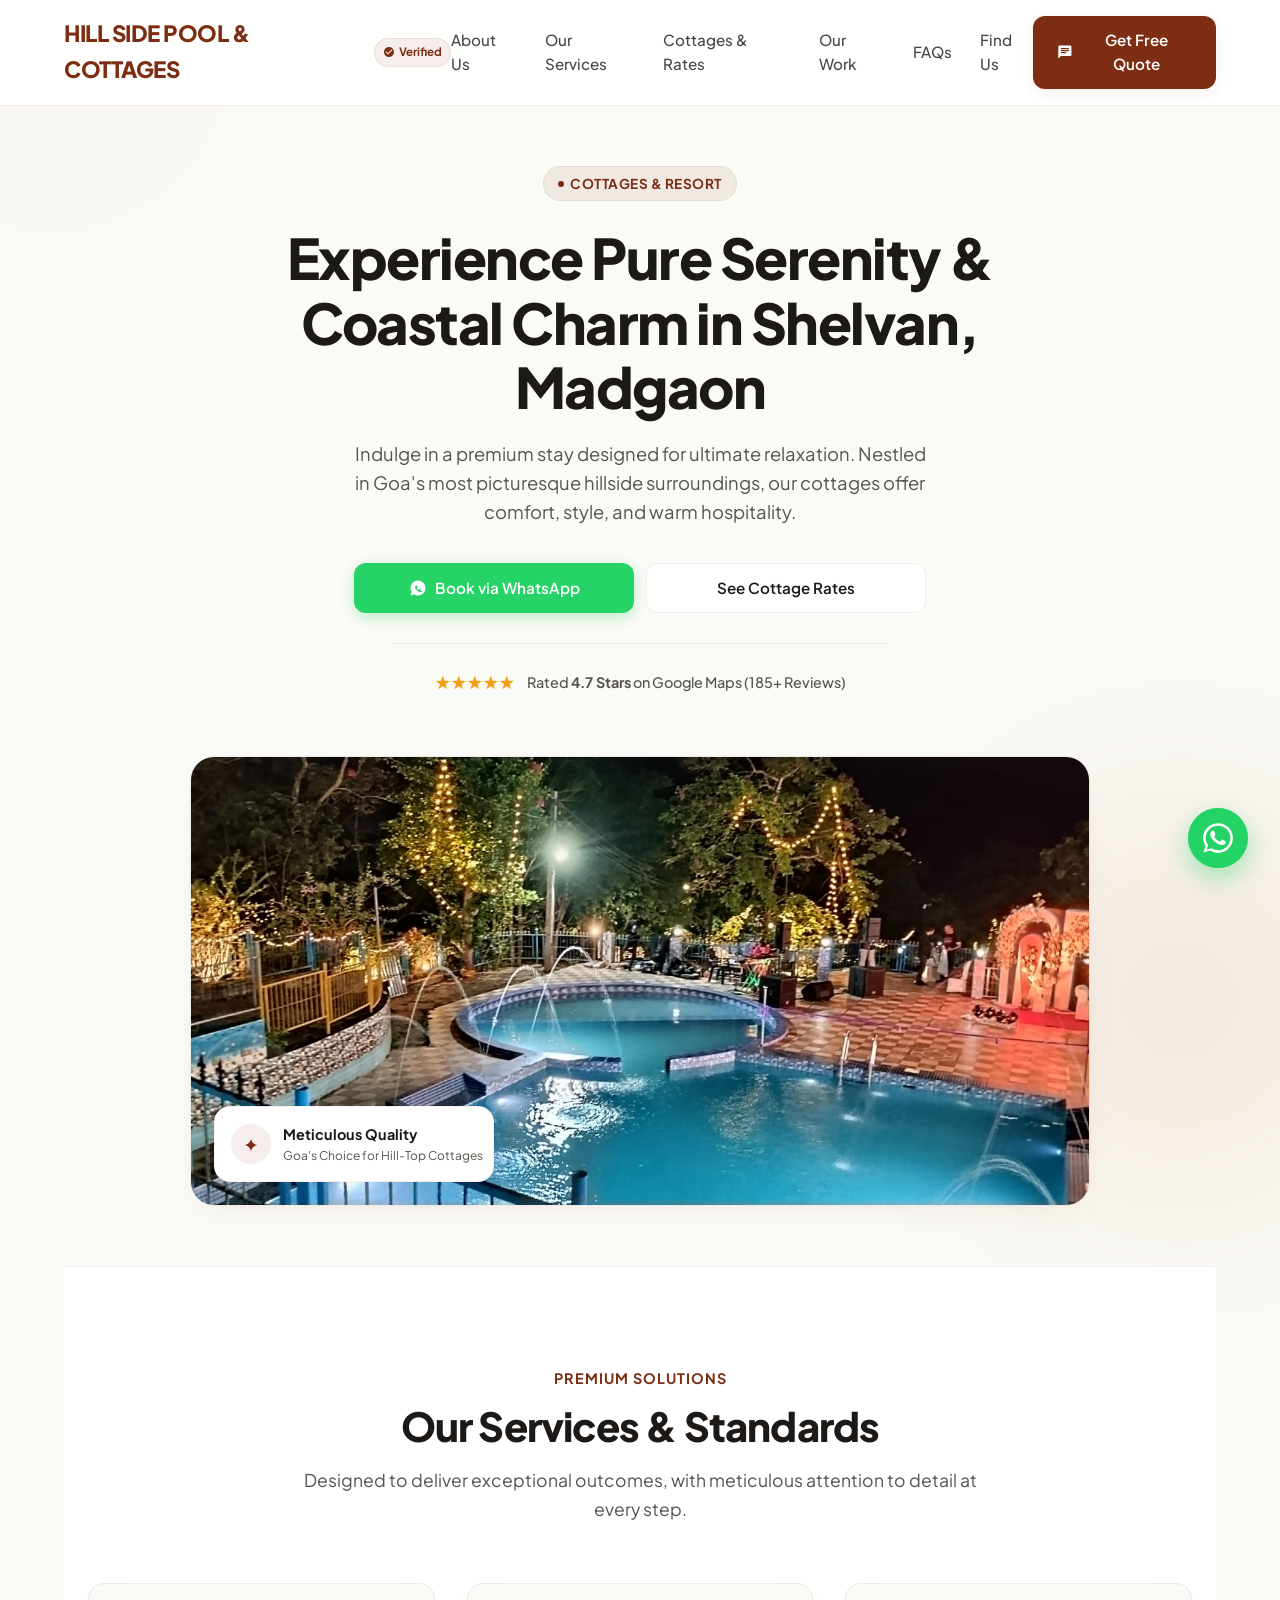
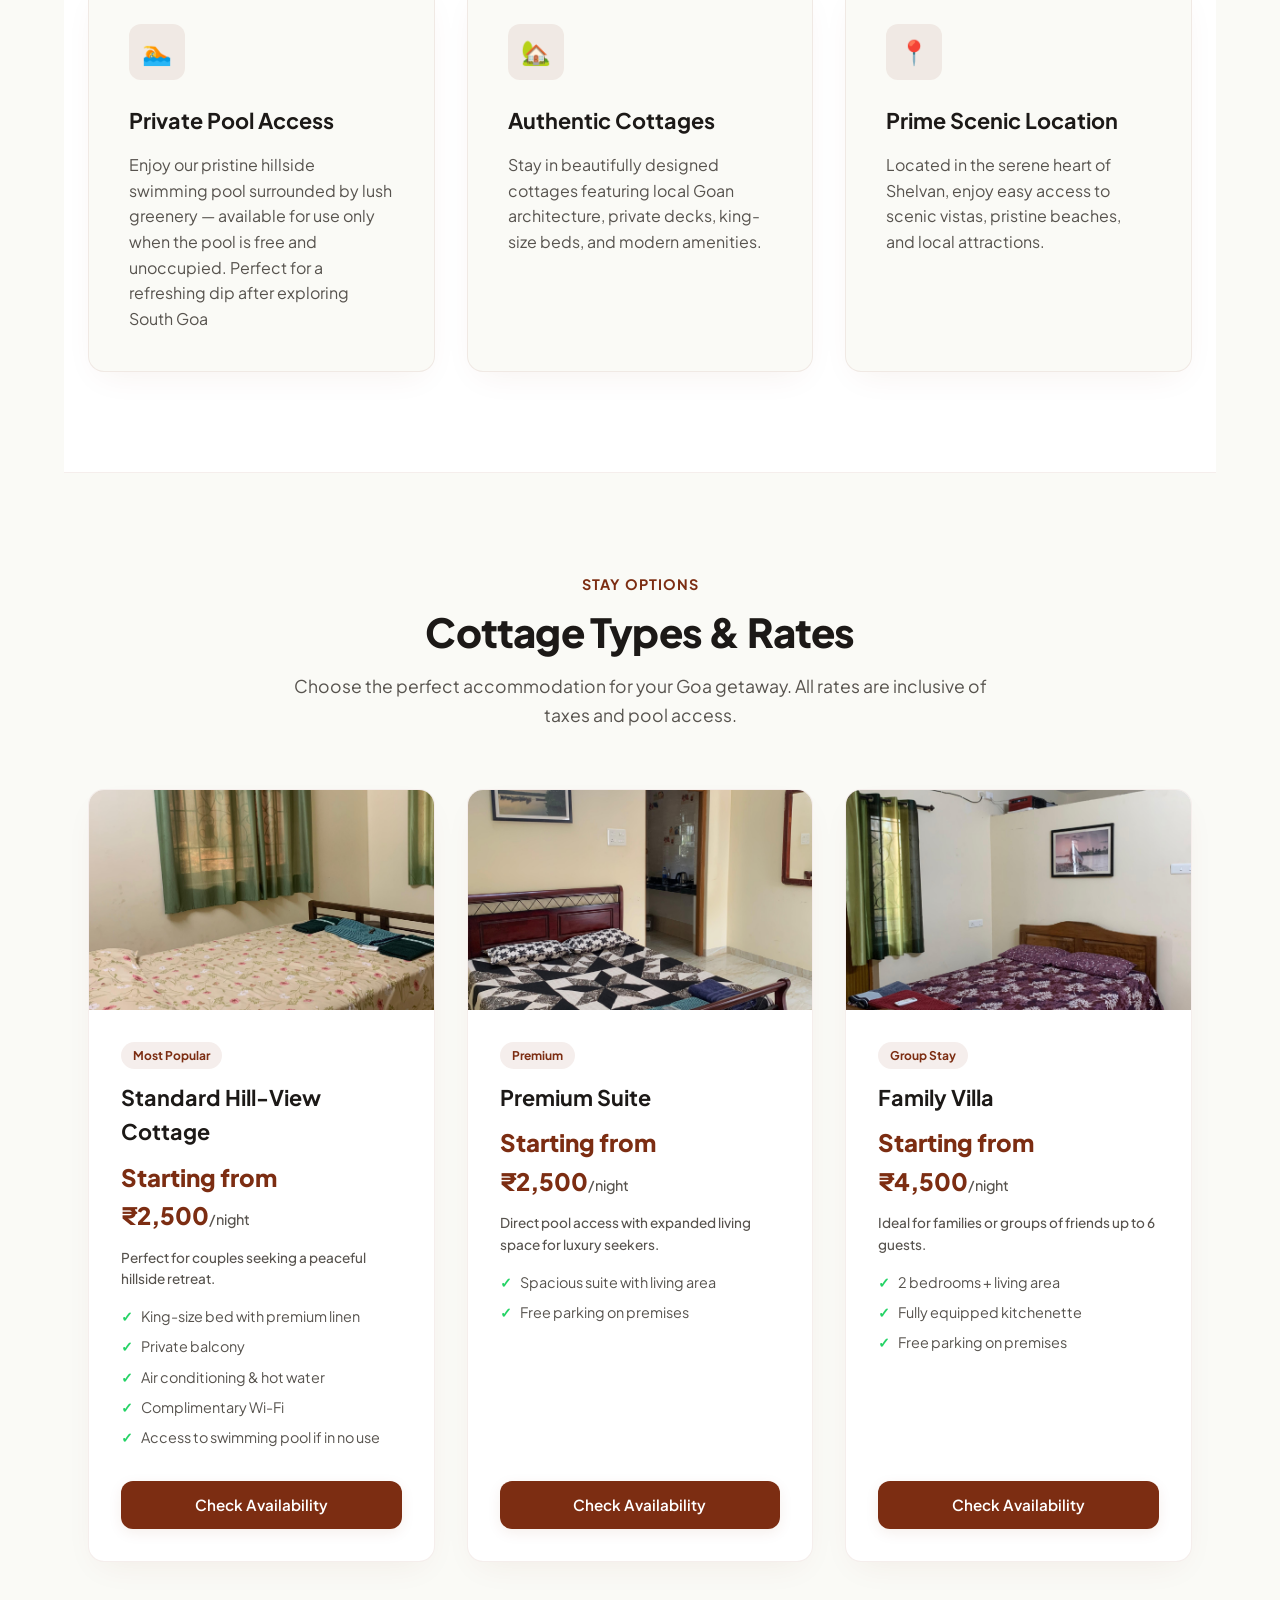
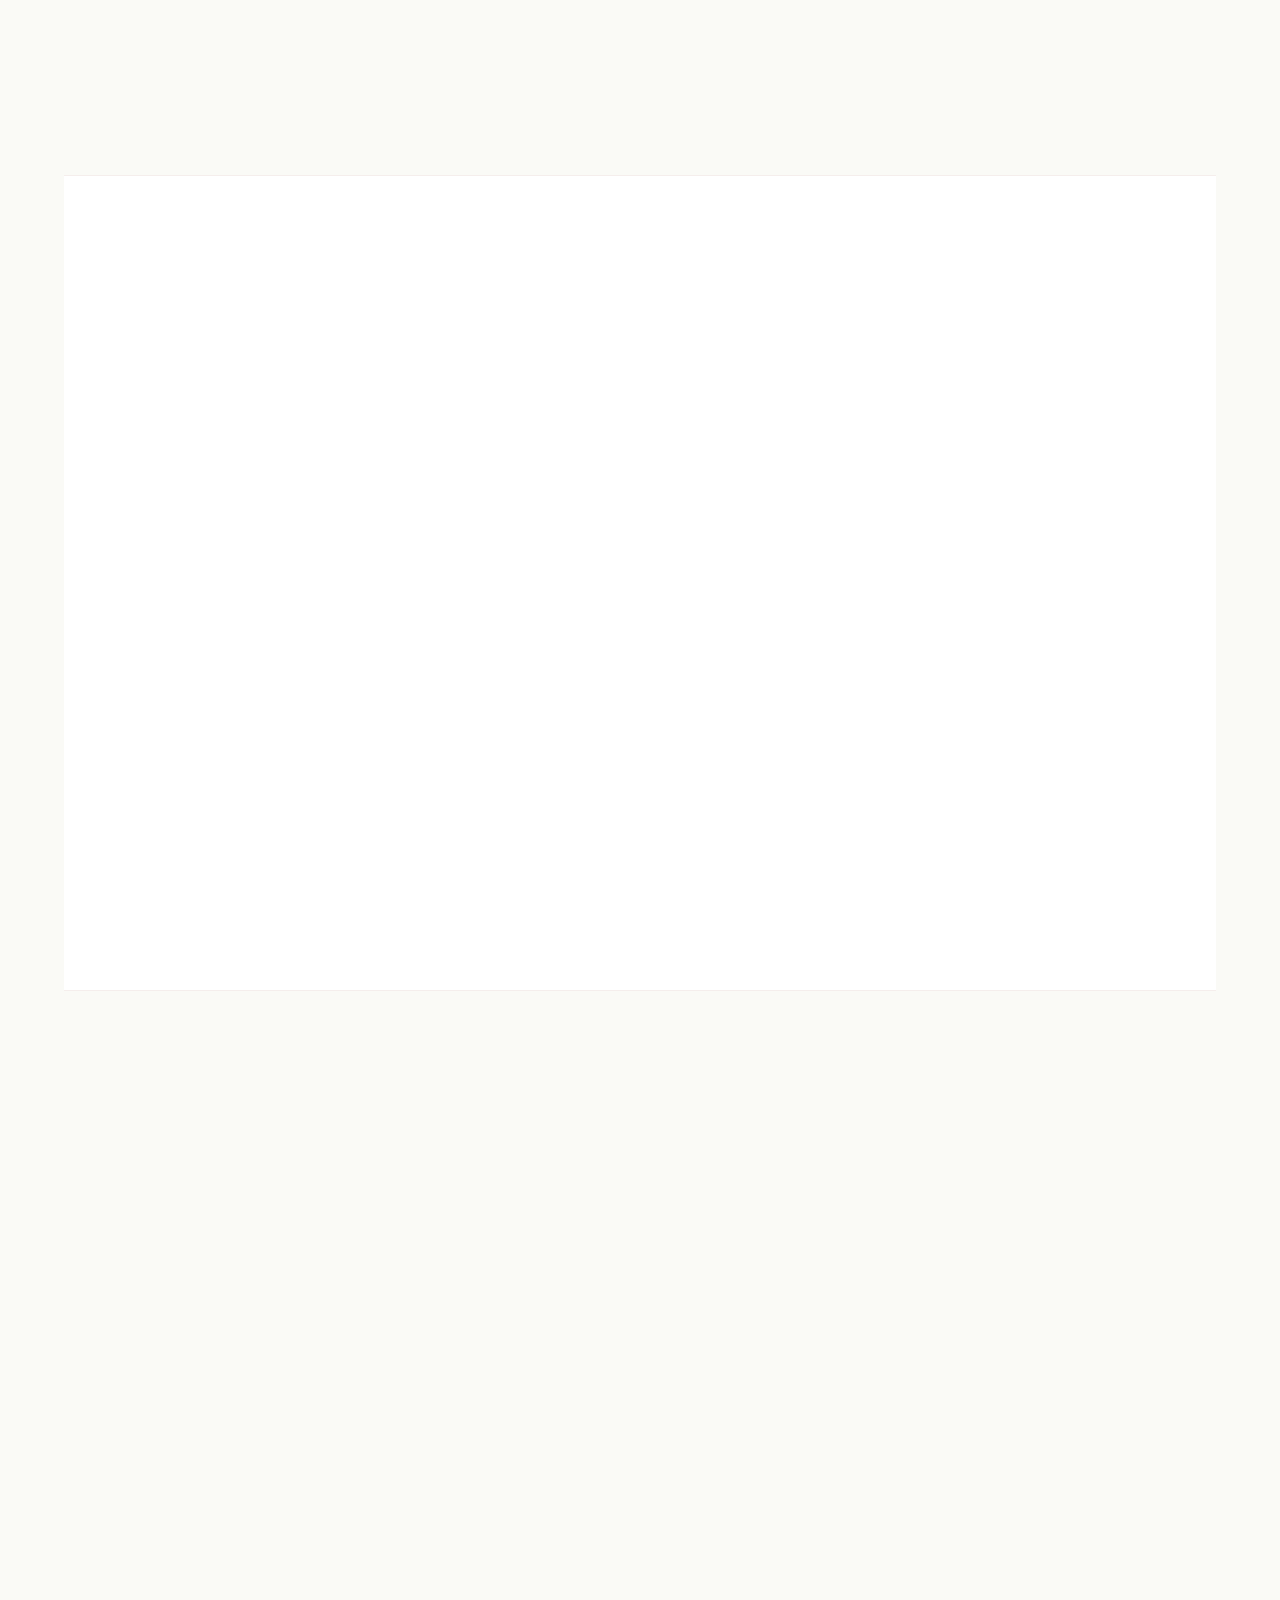
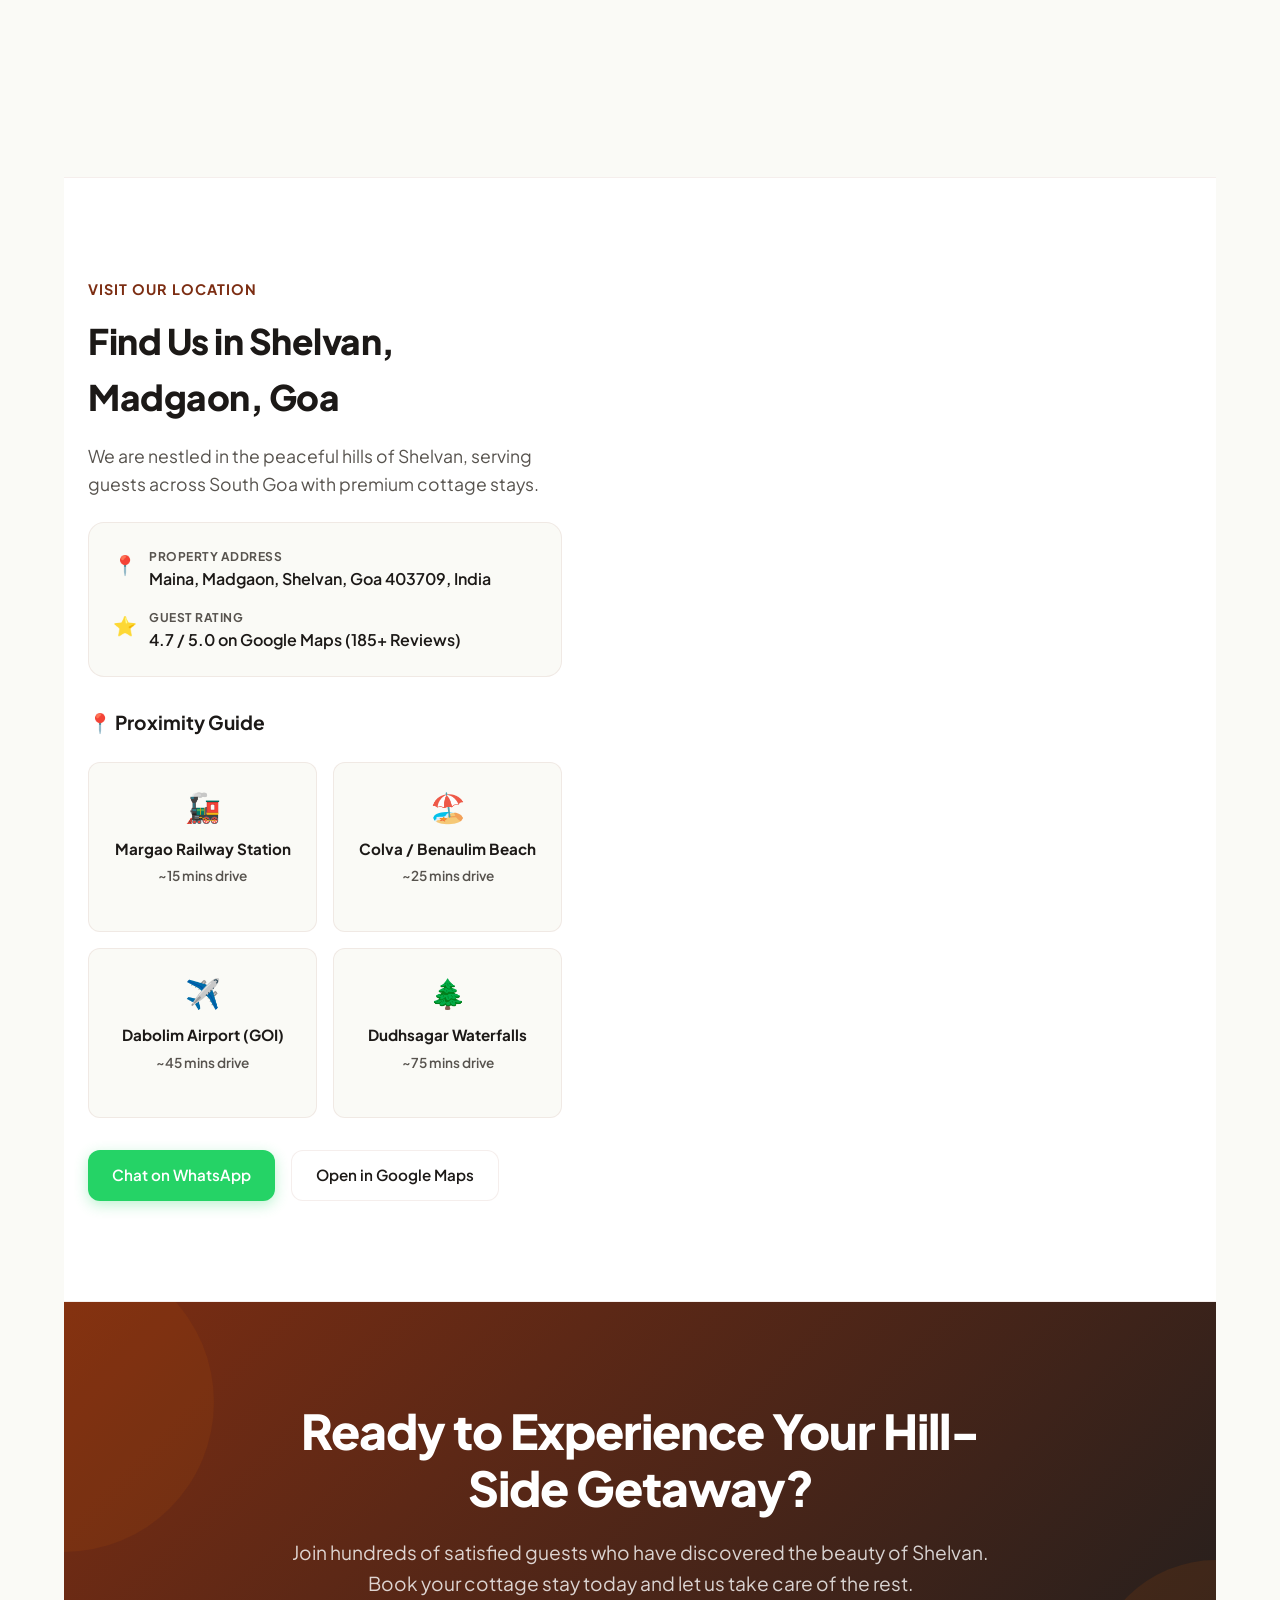
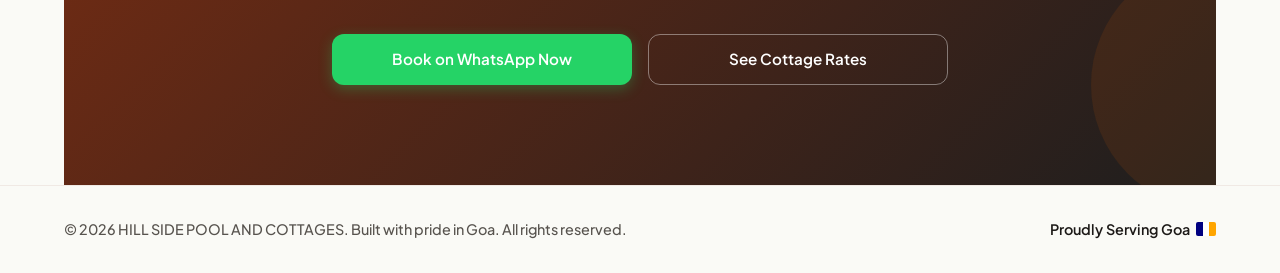
<file: index.html>
<!DOCTYPE html>
<html lang="en">
<head>
    <meta charset="UTF-8">
    <meta name="viewport" content="width=device-width, initial-scale=1.0">
    <title>HILL SIDE POOL AND COTTAGES | Premium Cottages in Shelvan, Goa</title>
    <meta name="description" content="Looking for trusted Cottages in Madgaon, Shelvan, Goa? HILL SIDE POOL AND COTTAGES is rated 4.7 stars. Premium cottages, scenic hill views, and warm hospitality. Book now!">
    <link rel="icon" href="data:image/svg+xml,<svg xmlns=%22http://www.w3.org/2000/svg%22 viewBox=%220 0 100 100%22><text y=%22.9em%22 font-size=%2290%22>🏡</text></svg>">
    <link rel="preconnect" href="https://fonts.googleapis.com">
    <link rel="preconnect" href="https://fonts.gstatic.com" crossorigin>
    <link href="https://fonts.googleapis.com/css2?family=Plus+Jakarta+Sans:wght@400;500;600;700;800&display=swap" rel="stylesheet">
    <link rel="stylesheet" href="style.css">
</head>
<body>

    <div style="width: 100%; max-width: 100vw; position: absolute; top: 0; left: 0; height: 100%; overflow: hidden; pointer-events: none; z-index: -1;">
        <div style="width: 500px; height: 500px; background: var(--accent-glow); top: -200px; left: -200px; opacity: 0.15; filter: blur(100px); position: absolute; border-radius: 50%;"></div>
        <div style="width: 400px; height: 400px; background: var(--secondary-color); top: 800px; right: -100px; opacity: 0.1; filter: blur(100px); position: absolute; border-radius: 50%;"></div>
    </div>

    <header>
        <div class="container">
            <div class="nav-container">
                <div class="logo-group">
                    <a href="#" class="logo">HILL SIDE POOL & COTTAGES</a>
                    <span class="verified-badge">
                        <svg width="12" height="12" viewBox="0 0 24 24" fill="currentColor"><path d="M12 2C6.5 2 2 6.5 2 12s4.5 10 10 10 10-4.5 10-10S17.5 2 12 2zm-2 15l-5-5 1.41-1.41L10 14.17l7.59-7.59L19 8l-9 9z"/></svg>
                        Verified
                    </span>
                </div>
                <nav class="nav-links" id="navLinks">
                    <a href="#about" class="nav-link">About Us</a>
                    <a href="#services" class="nav-link">Our Services</a>
                    <a href="#rates" class="nav-link">Cottages & Rates</a>
                    <a href="#work" class="nav-link">Our Work</a>
                    <a href="#faqs" class="nav-link">FAQs</a>
                    <a href="#location" class="nav-link">Find Us</a>
                    <a href="https://wa.me/919356153457?text=Hi%2C%20I%20found%20your%20website%20and%20would%20like%20to%20check%20availability%20for%20a%20cottage%20stay." class="btn btn-primary mobile-menu-btn" style="display: none;" target="_blank">
                        Get Free Quote
                    </a>
                </nav>
                <div class="header-actions">
                    <a href="https://wa.me/919356153457?text=Hi%2C%20I%20found%20your%20website%20and%20would%20like%20to%20check%20availability%20for%20a%20cottage%20stay." class="btn btn-primary" target="_blank">
                        <svg width="16" height="16" viewBox="0 0 24 24" fill="currentColor"><path d="M20 2H4c-1.1 0-1.99.9-1.99 2L2 22l4-4h14c1.1 0 2-.9 2-2V4c0-1.1-.9-2-2-2zM6 9h12v2H6V9zm8 5H6v-2h8v2zm4-6H6V6h12v2z"/></svg>
                        Get Free Quote
                    </a>
                    <button class="menu-toggle" id="menuToggle" aria-label="Toggle navigation Menu">
                        <span></span>
                        <span></span>
                        <span></span>
                    </button>
                </div>
            </div>
        </div>
    </header>

    <main class="container">
        <section class="hero" id="about">
            <div class="hero-content fade-in-up">
                <span class="category-badge"><span class="badge-dot"></span>Cottages & Resort</span>
                <h1>Experience Pure Serenity & Coastal Charm in Shelvan, Madgaon</h1>
                <p>Indulge in a premium stay designed for ultimate relaxation. Nestled in Goa's most picturesque hillside surroundings, our cottages offer comfort, style, and warm hospitality.</p>
                <div class="hero-action-group">
                    <a href="https://wa.me/919356153457?text=Hi%2C%20I%20found%20your%20website%20and%20would%20like%20to%20check%20availability%20for%20a%20cottage%20stay." class="btn btn-whatsapp" target="_blank">
                        <svg width="18" height="18" viewBox="0 0 24 24" fill="currentColor"><path d="M12.012 2c-5.506 0-9.989 4.478-9.99 9.984a9.96 9.96 0 001.333 4.982L2 22l5.202-1.364a9.92 9.92 0 004.81 1.248h.005c5.505 0 9.99-4.478 9.99-9.984a9.97 9.97 0 00-2.924-7.065A9.924 9.924 0 0012.012 2zm5.794 14.153c-.244.686-1.218 1.253-1.68 1.306-.461.054-.92.253-2.92-.544-2.41-.958-3.928-3.414-4.048-3.577-.12-.162-.976-1.303-.976-2.483 0-1.18.61-1.761.826-2.001.216-.24.471-.3.627-.3.157 0 .313 0 .452.007.146.007.34-.055.53.398.196.467.667 1.624.726 1.745.06.12.1.26.02.46-.08.2-.18.324-.314.474-.134.15-.282.336-.403.46-.135.138-.277.29-.12.533.157.243.696 1.15 1.493 1.86.136.121.258.125.39.043.13-.083.56-.653.71-.878.15-.225.305-.188.513-.112.208.075 1.32.624 1.547.737.227.113.378.169.434.256.056.087.056.504-.188 1.19z"/></svg>
                        Book via WhatsApp
                    </a>
                    <a href="#rates" class="btn btn-secondary">See Cottage Rates</a>
                </div>
                <div class="hero-social-proof">
                    <div class="stars">★★★★★</div>
                    <div class="social-proof-text">Rated <strong>4.7 Stars</strong> on Google Maps (185+ Reviews)</div>
                </div>
            </div>
            
            <div class="hero-image-wrapper fade-in-up">
                <div class="hero-img-card">
                    <img src="img1.jpeg" alt="Hill Side Pool and Cottages — Scenic hillside cottage exterior with pool view in Shelvan, Goa" class="hero-img">
                </div>
                <div class="hero-floating-card">
                    <div class="floating-icon">✦</div>
                    <div class="floating-text">
                        <h4>Meticulous Quality</h4>
                        <p>Goa's Choice for Hill-Top Cottages</p>
                    </div>
                </div>
            </div>
        </section>

        <section class="features-section" id="services">
            <div class="container">
                <div class="section-header fade-in-up">
                    <span>Premium Solutions</span>
                    <h2>Our Services & Standards</h2>
                    <p>Designed to deliver exceptional outcomes, with meticulous attention to detail at every step.</p>
                </div>
                <div class="features-grid">
                    <div class="feature-card fade-in-up">
                        <div class="feature-icon-box">🏊</div>
                        <h3>Private Pool Access</h3>
                        <p>Enjoy our pristine hillside swimming pool surrounded by lush greenery — available for use only when the pool is free and unoccupied. Perfect for a refreshing dip after exploring South Goa</p>
                    </div>
                    <div class="feature-card fade-in-up">
                        <div class="feature-icon-box">🏡</div>
                        <h3>Authentic Cottages</h3>
                        <p>Stay in beautifully designed cottages featuring local Goan architecture, private decks, king-size beds, and modern amenities.</p>
                    </div>
                    <div class="feature-card fade-in-up">
                        <div class="feature-icon-box">📍</div>
                        <h3>Prime Scenic Location</h3>
                        <p>Located in the serene heart of Shelvan, enjoy easy access to scenic vistas, pristine beaches, and local attractions.</p>
                    </div>
                </div>
            </div>
        </section>

        <section id="rates">
            <div class="container">
                <div class="section-header fade-in-up">
                    <span>Stay Options</span>
                    <h2>Cottage Types & Rates</h2>
                    <p>Choose the perfect accommodation for your Goa getaway. All rates are inclusive of taxes and pool access.</p>
                </div>
                <div class="rates-grid">
                    <div class="rate-card fade-in-up">
                        <img src="img2.jpeg" alt="Standard Hill-View Cottage at Hill Side Pool and Cottages" class="rate-card-img">
                        <div class="rate-card-body">
                            <span class="rate-card-tag">Most Popular</span>
                            <h3>Standard Hill-View Cottage</h3>
                            <div class="price">Starting from ₹2,500<span style="font-size:0.9rem; font-weight:500; color:var(--text-muted);">/night</span></div>
                            <p class="price-note">Perfect for couples seeking a peaceful hillside retreat.</p>
                            <ul>
                                <li>King-size bed with premium linen</li>
                                <li>Private balcony </li>
                                <li>Air conditioning & hot water</li>
                                <li>Complimentary Wi-Fi</li>
                                <li>Access to swimming pool if in no use</li>
                            </ul>
                            <a href="https://wa.me/919356153457?text=Hi%2C%20I%20found%20your%20website%20and%20would%20like%20to%20check%20availability%20for%20the%20Standard%20Hill-View%20Cottage." class="btn btn-primary" style="width:100%;" target="_blank">Check Availability</a>
                        </div>
                    </div>
                    <div class="rate-card fade-in-up">
                        <img src="img3.jpeg" alt="Premium Pool-Side Suite at Hill Side Pool and Cottages" class="rate-card-img">
                        <div class="rate-card-body">
                            <span class="rate-card-tag">Premium</span>
                            <h3>Premium Suite</h3>
                            <div class="price">Starting from ₹2,500<span style="font-size:0.9rem; font-weight:500; color:var(--text-muted);">/night</span></div>
                            <p class="price-note">Direct pool access with expanded living space for luxury seekers.</p>
                            <ul>
                              
                                <li>Spacious suite with living area</li>
                               
                                 <li>Free parking on premises</li>
                            </ul>
                            <a href="https://wa.me/919356153457?text=Hi%2C%20I%20found%20your%20website%20and%20would%20like%20to%20check%20availability%20for%20the%20Premium%20Pool-Side%20Suite." class="btn btn-primary" style="width:100%;" target="_blank">Check Availability</a>
                        </div>
                    </div>
                    <div class="rate-card fade-in-up">
                        <img src="img4.jpeg" alt="Family Villa at Hill Side Pool and Cottages" class="rate-card-img">
                        <div class="rate-card-body">
                            <span class="rate-card-tag">Group Stay</span>
                            <h3>Family Villa</h3>
                            <div class="price">Starting from ₹4,500<span style="font-size:0.9rem; font-weight:500; color:var(--text-muted);">/night</span></div>
                            <p class="price-note">Ideal for families or groups of friends up to 6 guests.</p>
                            <ul>
                                <li>2 bedrooms + living area</li>
                                
                                <li>Fully equipped kitchenette</li>
                                
                                <li>Free parking on premises</li>
                            </ul>
                            <a href="https://wa.me/919356153457?text=Hi%2C%20I%20found%20your%20website%20and%20would%20like%20to%20check%20availability%20for%20the%20Family%20Villa." class="btn btn-primary" style="width:100%;" target="_blank">Check Availability</a>
                        </div>
                    </div>
                </div>
            </div>
        </section>

        <section id="process">
            <div class="container">
                <div class="section-header fade-in-up">
                    <span>How We Work</span>
                    <h2>Our Seamless Booking Process</h2>
                    <p>We believe in transparent, reliable delivery. Here is how we ensure a premium experience for you.</p>
                </div>
                <div class="process-grid">
                    <div class="process-step fade-in-up">
                        <div class="process-num">01</div>
                        <h3>Check Availability</h3>
                        <p>Send us a message on WhatsApp with your travel dates and group size.</p>
                    </div>
                    <div class="process-step fade-in-up">
                        <div class="process-num">02</div>
                        <h3>Select Your Cottage</h3>
                        <p>Choose from our Hill-View Cottages, Pool-Side Suites, or Family Villa.</p>
                    </div>
                    <div class="process-step fade-in-up">
                        <div class="process-num">03</div>
                        <h3>Confirm & Relax</h3>
                        <p>Secure your reservation with our direct-booking benefits and prepare for an unforgettable getaway.</p>
                    </div>
                </div>
            </div>
        </section>

        <section id="work">
            <div class="container">
                <div class="section-header fade-in-up">
                    <span>Proven Experience</span>
                    <h2>Our Space & Property Gallery</h2>
                    <p>Take a look at our actual cottages, pool, and the beautiful hill-side setting around Shelvan, Goa.</p>
                </div>
                <div class="gallery-grid">
                    <div class="gallery-item-card fade-in-up">
                        <img src="img5.jpeg" alt="Hill Side cottage exterior showing the hillside setting in Shelvan, Goa">
                        <div class="gallery-overlay"><h4>Cottage Exterior</h4></div>
                    </div>
                    <div class="gallery-item-card fade-in-up">
                        <img src="img8.jpeg" alt="Swimming pool at Hill Side Pool and Cottages surrounded by greenery">
                        <div class="gallery-overlay"><h4>The Swimming Pool</h4></div>
                    </div>
                    <div class="gallery-item-card fade-in-up">
                        <img src="img6.jpeg" alt="Prepared room interior at Hill Side Pool and Cottages">
                        <div class="gallery-overlay"><h4>Premium Room Interior</h4></div>
                    </div>
                    <div class="gallery-item-card fade-in-up">
                        <img src="img7.jpeg" alt="Bathroom and amenities at Hill Side Pool and Cottages">
                        <div class="gallery-overlay"><h4>Modern Amenities</h4></div>
                    </div>
                    <div class="gallery-item-card fade-in-up">
                        <img src="img9.jpeg" alt="Private deck and scenic view from Hill Side Cottage">
                        <div class="gallery-overlay"><h4>Private Deck View</h4></div>
                    </div>
                    <div class="gallery-item-card fade-in-up">
                        <img src="img10.jpeg" alt="Lush garden and surroundings at Hill Side Pool and Cottages">
                        <div class="gallery-overlay"><h4>Lush Decorations</h4></div>
                    </div>
                    <div class="gallery-item-card fade-in-up">
                        <img src="img11.jpeg" alt="Lush garden and surroundings at Hill Side Pool and Cottages">
                        <div class="gallery-overlay"><h4>Flowers and Plants</h4></div>
                    </div>
                    <div class="gallery-item-card fade-in-up">
                        <img src="img12.jpeg" alt="Lush garden and surroundings at Hill Side Pool and Cottages">
                        <div class="gallery-overlay"><h4>Birthday Parties</h4></div>
                    </div>
                </div>
            </div>
        </section>

        <section class="testimonials-section">
            <div class="container">
                <div class="section-header fade-in-up">
                    <span>Guest Love</span>
                    <h2>What Our Guests Say</h2>
                    <p>Hear from travelers who have experienced the warmth and beauty of our hillside cottages.</p>
                </div>
                <div class="testimonials-grid">
                    <div class="testimonial-card fade-in-up">
                        <p class="testimonial-text">⭐⭐⭐⭐⭐ Absolutely Perfect!<br>
This farm is a beautiful, peaceful slice of paradise. The pool is pristine and refreshing, but the real highlight is the owner—truly the best, most welcoming person you could ever meet. They went above and beyond to make our visit unforgettable.
10/10, we will definitely be back!</p>
                        <div class="testimonial-author">
                            <div class="author-avatar">SN</div>
                            <div class="author-details"><h4>Shub Naik</h4></div>
                        </div>
                    </div>
                    <div class="testimonial-card fade-in-up">
                        <p class="testimonial-text">I had a wonderful time at the hill side pool and cottage ! The atmosphere was incredibly peaceful, surrounded by beautiful nature. The owner was so kind and welcoming, and the whole experience was just refreshing. Highly recommend it if you’re looking for a serene escape ☺️</p>
                        <div class="testimonial-author">
                            <div class="author-avatar">LK</div>
                            <div class="author-details"><h4>Lee Kakodker</h4></div>
                        </div>
                    </div>
                    <div class="testimonial-card fade-in-up">
                        <p class="testimonial-text">Great night out spot with a clean, vibrant vibe that kept the good times rolling. However, some staff seemed a bit annoying, which dampened the mood slightly. Overall, solid for a casual hangout if you time it right. And the owner is very friendly and welcoming. Despite sound restriction he allowed us a little extra.</p>
                        <div class="testimonial-author">
                            <div class="author-avatar">SL</div>
                            <div class="author-details"><h4>Seby Lima Fernandez</h4></div>
                        </div>
                    </div>
                </div>
            </div>
        </section>  

        <section id="faqs">
            <div class="container">
                <div class="section-header fade-in-up">
                    <span>Common Queries</span>
                    <h2>Frequently Asked Questions</h2>
                    <p>Have questions? We have answers. Find everything you need to know about your stay here.</p>
                </div>
                <div class="faq-grid fade-in-up">
                    <div class="faq-item">
                        <div class="faq-question"><h3>What are the check-in and check-out timings?</h3><span class="faq-icon">＋</span></div>
                        <div class="faq-answer"><p>Standard check-in is at 12:00 PM and check-out is at 12:00 AM. Early check-in can be requested based on availability.</p></div>
                    </div>
                    <div class="faq-item">
                        <div class="faq-question"><h3>Do you offer airport or railway station transfers?</h3><span class="faq-icon">＋</span></div>
                        <div class="faq-answer"><p>Yes, On request we can adjust a transport/ Pickup charges may be extra </p></div>
                    </div>
                    <div class="faq-item">
                        <div class="faq-question"><h3>Is breakfast included in the stay?</h3><span class="faq-icon">＋</span></div>
                        <div class="faq-answer"><p> No, We donot have any food services.</p></div>
                    </div>
                    <div class="faq-item">
                        <div class="faq-question"><h3>How far is the property from the beach?</h3><span class="faq-icon">＋</span></div>
                        <div class="faq-answer"><p>Colva and Benaulim beaches are approximately 25 minutes by car. We are nestled in the scenic hills of Shelvan, offering a peaceful retreat away from the crowds.</p></div>
                    </div>
                </div>
            </div>
        </section>

        <section id="location" style="background-color: var(--card-bg-color); border-top: 1px solid var(--border-color); border-bottom: 1px solid var(--border-color);">
            <div class="container">
                <div class="location-grid">
                    <div class="location-info fade-in-up">
                        <span>Visit Our Location</span>
                        <h2>Find Us in Shelvan, Madgaon, Goa</h2>
                        <p>We are nestled in the peaceful hills of Shelvan, serving guests across South Goa with premium cottage stays.</p>

                        <div class="contact-details-box">
                            <div class="contact-row">
                                <div class="contact-row-icon">📍</div>
                                <div class="contact-row-text">
                                    <h5>Property Address</h5>
                                    <p>Maina, Madgaon, Shelvan, Goa 403709, India</p>
                                </div>
                            </div>
                            <div class="contact-row">
                                <div class="contact-row-icon">⭐</div>
                                <div class="contact-row-text">
                                    <h5>Guest Rating</h5>
                                    <p>4.7 / 5.0 on Google Maps (185+ Reviews)</p>
                                </div>
                            </div>
                        </div>

                        <h3 style="font-size:1.2rem; font-weight:700; margin-bottom:16px;">📍 Proximity Guide</h3>
                        <div class="proximity-grid">
                            <div class="proximity-card">
                                <div class="proximity-icon">🚂</div>
                                <h4>Margao Railway Station</h4>
                                <p>~15 mins drive</p>
                            </div>
                            <div class="proximity-card">
                                <div class="proximity-icon">🏖️</div>
                                <h4>Colva / Benaulim Beach</h4>
                                <p>~25 mins drive</p>
                            </div>
                            <div class="proximity-card">
                                <div class="proximity-icon">✈️</div>
                                <h4>Dabolim Airport (GOI)</h4>
                                <p>~45 mins drive</p>
                            </div>
                            <div class="proximity-card">
                                <div class="proximity-icon">🌲</div>
                                <h4>Dudhsagar Waterfalls</h4>
                                <p>~75 mins drive</p>
                            </div>
                        </div>

                        <div style="display: flex; gap: 16px; flex-wrap: wrap; margin-top: 32px;">
                            <a href="https://wa.me/919356153457?text=Hi%2C%20I%20found%20your%20website%20and%20would%20like%20to%20check%20availability%20for%20a%20cottage%20stay." class="btn btn-whatsapp" target="_blank">Chat on WhatsApp</a>
                            <a href="https://maps.google.com/?q=HILL+SIDE+POOL+AND+COTTAGES+Shelvan+Madgaon+Goa" class="btn btn-secondary" target="_blank">Open in Google Maps</a>
                        </div>
                    </div>

                    <div class="map-container fade-in-up">
                        <iframe 
                            src="https://maps.google.com/maps?q=HILL%20SIDE%20POOL%20AND%20COTTAGES%2C%20Shelvan%2C%20Madgaon%2C%20Goa&t=&z=14&ie=UTF8&iwloc=&output=embed" 
                            width="100%" height="100%" style="border:0;" allowfullscreen="" loading="lazy" referrerpolicy="no-referrer-when-downgrade">
                        </iframe>
                    </div>
                </div>
            </div>
        </section>

        <section class="bottom-cta-section">
            <div class="container" style="position: relative;">
                <div style="width: 300px; height: 300px; background: var(--secondary-color); position: absolute; top: -150px; left: -150px; border-radius: 50%; opacity: 0.15; pointer-events: none;"></div>
                <div style="width: 250px; height: 250px; background: var(--secondary-color); position: absolute; bottom: -125px; right: -125px; border-radius: 50%; opacity: 0.15; pointer-events: none;"></div>
                <div class="bottom-cta-content fade-in-up">
                    <h2>Ready to Experience Your Hill-Side Getaway?</h2>
                    <p>Join hundreds of satisfied guests who have discovered the beauty of Shelvan. Book your cottage stay today and let us take care of the rest.</p>
                    <div class="bottom-cta-buttons">
                        <a href="https://wa.me/919356153457?text=Hi%2C%20I%20found%20your%20website%20and%20would%20like%20to%20check%20availability%20for%20a%20cottage%20stay." class="btn btn-whatsapp" target="_blank">Book on WhatsApp Now</a>
                        <a href="#rates" class="btn btn-secondary" style="background-color: transparent; border-color: rgba(255,255,255,0.4); color: white;">See Cottage Rates</a>
                    </div>
                </div>
            </div>
        </section>
    </main>

    <footer>
        <div class="container">
            <div class="footer-content">
                <div class="footer-text">
                    <p>© 2026 HILL SIDE POOL AND COTTAGES. Built with pride in Goa. All rights reserved.</p>
                </div>
                <div class="footer-credit">
                    <span>Proudly Serving Goa</span>
                    <span class="goan-flag"></span>
                </div>
            </div>
        </div>
    </footer>

    <a href="https://wa.me/919356153457?text=Hi%2C%20I%20found%20your%20website%20and%20would%20like%20to%20check%20availability%20for%20a%20cottage%20stay." class="floating-whatsapp" target="_blank" aria-label="Book on WhatsApp">
        <div class="floating-whatsapp-pulse"></div>
        <svg viewBox="0 0 32 32" width="34" height="34" fill="currentColor" xmlns="http://www.w3.org/2000/svg">
            <path d="M16 2a14 14 0 0 0-11.75 21.6l-2.03 6.06 6.27-1.95A13.94 13.94 0 0 0 16 30a14 14 0 0 0 0-28zm0 25.61a11.58 11.58 0 0 1-5.91-1.62l-.42-.25-4.39 1.36 1.4-4.22-.28-.44A11.56 11.56 0 0 1 16 4.39a11.61 11.61 0 0 1 0 23.22zm6.46-8.83c-.35-.18-2.11-1.04-2.43-1.16-.33-.12-.57-.18-.8.18-.24.35-.92 1.16-1.13 1.4-.2.24-.41.26-.76.09-.36-.18-1.5-.56-2.86-1.78-1.06-.95-1.78-2.12-1.99-2.47-.2-.36-.02-.55.15-.73.16-.16.36-.42.54-.62.18-.21.24-.36.36-.6.12-.24.06-.45-.03-.63-.09-.18-.8-1.94-1.1-2.65-.28-.7-.57-.61-.8-.62h-.68c-.24 0-.62.09-.94.45-.33.35-1.25 1.22-1.25 2.98 0 1.76 1.28 3.46 1.46 3.7.18.24 2.52 3.86 6.12 5.41.86.37 1.53.59 2.05.76.86.27 1.64.23 2.26.14.69-.1 2.11-.86 2.4-1.7.3-.83.3-1.55.21-1.7-.1-.14-.33-.23-.68-.41z"/>
        </svg>
    </a>

    <script src="main.js"></script>
</body>
</html>
</file>
<file: style.css>
:root {
    --primary-color: #7c2d12;
    --secondary-color: #b45309;
    --bg-color: #fafaf6;
    --card-bg-color: #ffffff;
    --text-color: #1c1917;
    --text-muted: #57534e;
    --border-color: rgba(124, 45, 18, 0.08);
    --accent-glow: rgba(124, 45, 18, 0.08);
    --card-shadow: 0 12px 35px -12px rgba(124, 45, 18, 0.08);
    --font-family: 'Plus Jakarta Sans', sans-serif;
    --whatsapp-color: #25D366;
    --header-bg: rgba(255, 255, 255, 0.9);
    --radius-lg: 16px;
    --radius-md: 12px;
    --radius-xl: 24px;
}

* { margin: 0; padding: 0; box-sizing: border-box; font-family: var(--font-family); scroll-behavior: smooth; }

/* Prevent horizontal overflow globally across all viewports */
html, body { overflow-x: hidden; width: 100%; position: relative; }
body { background-color: var(--bg-color); color: var(--text-color); line-height: 1.6; font-size: 16px; }

.container { max-width: 1200px; margin: 0 auto; padding: 0 24px; width: 100%; }

header {
    background-color: var(--header-bg);
    backdrop-filter: blur(12px);
    -webkit-backdrop-filter: blur(12px);
    border-bottom: 1px solid var(--border-color);
    position: sticky;
    top: 0;
    z-index: 1000;
    transition: all 0.3s ease;
}

header .nav-container {
    display: flex;
    justify-content: space-between;
    align-items: center;
    padding: 16px 0;
    position: relative;
}

.logo-group { display: flex; align-items: center; gap: 10px; z-index: 1001; }
.logo { font-size: 1.2rem; font-weight: 800; color: var(--primary-color); letter-spacing: -0.5px; text-decoration: none; }

@media (min-width: 480px) {
    .logo { font-size: 1.4rem; }
}

.verified-badge {
    display: inline-flex; align-items: center; gap: 4px;
    padding: 4px 8px; background-color: var(--accent-glow);
    color: var(--primary-color); border-radius: 20px;
    font-size: 0.72rem; font-weight: 700; border: 1px solid var(--border-color);
    white-space: nowrap;
}

/* Mobile Menu Button */
.menu-toggle {
    display: none;
    flex-direction: column;
    gap: 6px;
    background: none;
    border: none;
    cursor: pointer;
    padding: 4px;
    z-index: 1001;
}
.menu-toggle span {
    display: block;
    width: 26px;
    height: 2.5px;
    background-color: var(--primary-color);
    border-radius: 2px;
    transition: transform 0.3s ease, opacity 0.3s ease;
}

.nav-links { display: flex; align-items: center; gap: 28px; }
.nav-link {
    color: var(--text-color); text-decoration: none; font-weight: 500;
    font-size: 0.95rem; opacity: 0.8; transition: all 0.2s ease; position: relative;
}
.nav-link:hover { opacity: 1; color: var(--primary-color); }
.nav-link::after {
    content: ''; position: absolute; bottom: -6px; left: 0;
    width: 0; height: 2px; background-color: var(--primary-color); transition: width 0.25s ease;
}
.nav-link:hover::after { width: 100%; }

.header-actions { display: flex; align-items: center; gap: 16px; }

.btn {
    display: inline-flex; align-items: center; justify-content: center; gap: 8px;
    padding: 12px 24px; font-weight: 600; font-size: 0.95rem;
    text-decoration: none; border-radius: var(--radius-md);
    transition: all 0.25s cubic-bezier(0.16, 1, 0.3, 1); cursor: pointer; border: none;
    text-align: center;
}
.btn-primary { background-color: var(--primary-color); color: #ffffff; box-shadow: 0 4px 14px var(--accent-glow); }
.btn-primary:hover { transform: translateY(-2px); opacity: 0.95; box-shadow: 0 6px 20px var(--accent-glow); }
.btn-secondary { background-color: var(--card-bg-color); color: var(--text-color); border: 1px solid var(--border-color); }
.btn-secondary:hover { transform: translateY(-2px); background-color: var(--bg-color); }
.btn-whatsapp { background-color: var(--whatsapp-color); color: #ffffff; box-shadow: 0 4px 14px rgba(37, 211, 102, 0.3); }
.btn-whatsapp:hover { transform: translateY(-2px); box-shadow: 0 6px 20px rgba(37, 211, 102, 0.5); }

.hero {
    padding: 60px 0; display: flex; align-items: center; gap: 40px;
    min-height: calc(100vh - 80px); flex-direction: column;
    text-align: center; justify-content: center;
}
.hero-content { align-items: center; max-width: 800px; display: flex; flex-direction: column; }
.category-badge {
    display: inline-flex; align-items: center; gap: 6px;
    padding: 6px 14px; background-color: var(--accent-glow);
    color: var(--primary-color); border: 1px solid var(--border-color);
    border-radius: 30px; font-size: 0.85rem; font-weight: 700;
    text-transform: uppercase; letter-spacing: 0.5px; margin-bottom: 24px;
}
.badge-dot { width: 6px; height: 6px; background-color: var(--primary-color); border-radius: 50%; animation: pulse 1.5s infinite; }
@keyframes pulse { 0% { transform: scale(0.9); opacity: 0.6; } 50% { transform: scale(1.2); opacity: 1; } 100% { transform: scale(0.9); opacity: 0.6; } }

.hero h1 { font-size: clamp(2rem, 5vw, 3.5rem); font-weight: 800; line-height: 1.15; margin-bottom: 20px; letter-spacing: -1.5px; color: var(--text-color); }
.hero p { font-size: clamp(1rem, 2vw, 1.15rem); color: var(--text-muted); margin-bottom: 36px; max-width: 580px; line-height: 1.6; }

.hero-action-group { display: flex; gap: 12px; flex-wrap: wrap; margin-bottom: 30px; justify-content: center; width: 100%; }
.hero-action-group .btn { width: 100%; max-width: 280px; }

.hero-social-proof { display: flex; flex-direction: column; align-items: center; gap: 8px; border-top: 1px solid var(--border-color); padding-top: 24px; width: 100%; justify-content: center; max-width: 500px; margin: 0 auto; }
@media (min-width: 480px) {
    .hero-social-proof { flex-direction: row; gap: 12px; }
}
.stars { display: flex; color: #f59e0b; font-size: 1.1rem; }
.social-proof-text { font-size: 0.9rem; color: var(--text-muted); font-weight: 500; text-align: center; }

.hero-image-wrapper { width: 100%; max-width: 900px; height: clamp(250px, 50vh, 450px); margin-top: 20px; position: relative; }
.hero-img-card { width: 100%; height: 100%; border-radius: var(--radius-xl); overflow: hidden; box-shadow: var(--card-shadow); border: 1px solid var(--border-color); position: relative; }
.hero-img { width: 100%; height: 100%; object-fit: cover; transition: transform 0.8s ease; }
.hero-img-card:hover .hero-img { transform: scale(1.05); }

.hero-floating-card {
    position: absolute; bottom: 16px; left: 16px; right: 16px;
    background-color: var(--card-bg-color); border: 1px solid var(--border-color);
    border-radius: var(--radius-lg); padding: 12px;
    display: flex; align-items: center; gap: 12px;
    box-shadow: var(--card-shadow); animation: float-slow 4s ease-in-out infinite alternate; z-index: 10;
    max-width: 280px; margin: 0 auto;
}
@media (min-width: 576px) {
    .hero-floating-card { bottom: 24px; left: 24px; right: auto; margin: 0; padding: 16px; }
}
@keyframes float-slow { 0% { transform: translateY(0); } 100% { transform: translateY(-10px); } }
.floating-icon { width: 40px; height: 40px; background-color: var(--accent-glow); color: var(--primary-color); border-radius: 50%; display: flex; align-items: center; justify-content: center; font-size: 1.2rem; flex-shrink: 0; }
.floating-text { text-align: left; }
.floating-text h4 { font-size: 0.9rem; font-weight: 700; }
.floating-text p { font-size: 0.75rem; color: var(--text-muted); margin: 0; white-space: nowrap; }

section { padding: clamp(50px, 8vw, 100px) 0; }
.section-header { text-align: center; max-width: 700px; margin: 0 auto 40px auto; }
@media (min-width: 768px) { .section-header { margin-bottom: 60px; } }
.section-header span { color: var(--primary-color); font-weight: 700; font-size: 0.9rem; text-transform: uppercase; letter-spacing: 1px; display: block; margin-bottom: 12px; }
.section-header h2 { font-size: clamp(1.8rem, 4vw, 2.5rem); font-weight: 800; letter-spacing: -0.8px; margin-bottom: 16px; line-height: 1.2; }
.section-header p { color: var(--text-muted); font-size: clamp(0.95rem, 2vw, 1.1rem); }

.features-section { background-color: var(--card-bg-color); border-top: 1px solid var(--border-color); border-bottom: 1px solid var(--border-color); }
.features-grid { display: grid; grid-template-columns: repeat(auto-fit, minmax(280px, 1fr)); gap: 24px; }
@media (min-width: 768px) { .features-grid { gap: 32px; } }
.feature-card {
    background-color: var(--bg-color); border: 1px solid var(--border-color);
    border-radius: var(--radius-lg); padding: 30px 24px; box-shadow: var(--card-shadow);
    transition: all 0.3s cubic-bezier(0.16, 1, 0.3, 1); position: relative; overflow: hidden;
}
@media (min-width: 576px) { .feature-card { padding: 40px; } }
.feature-card::before {
    content: ''; position: absolute; top: 0; left: 0; width: 4px; height: 100%;
    background-color: var(--primary-color); opacity: 0; transition: opacity 0.3s ease;
}
.feature-card:hover { transform: translateY(-6px); border-color: var(--primary-color); box-shadow: 0 20px 40px -15px var(--accent-glow); }
.feature-card:hover::before { opacity: 1; }
.feature-icon-box { width: 56px; height: 56px; background-color: var(--accent-glow); color: var(--primary-color); border-radius: var(--radius-md); display: flex; align-items: center; justify-content: center; margin-bottom: 24px; font-size: 1.5rem; }
.feature-card h3 { font-size: 1.35rem; font-weight: 700; margin-bottom: 14px; color: var(--text-color); }
.feature-card p { color: var(--text-muted); font-size: 1rem; line-height: 1.6; }

/* Room Types & Rates */
.rates-grid { display: grid; grid-template-columns: repeat(auto-fit, minmax(290px, 1fr)); gap: 32px; }
.rate-card {
    background-color: var(--card-bg-color); border: 1px solid var(--border-color);
    border-radius: var(--radius-lg); overflow: hidden; box-shadow: var(--card-shadow);
    transition: all 0.3s cubic-bezier(0.16, 1, 0.3, 1); display: flex; flex-direction: column;
}
.rate-card:hover { transform: translateY(-6px); border-color: var(--primary-color); box-shadow: 0 20px 40px -15px var(--accent-glow); }
.rate-card-img { width: 100%; height: 220px; object-fit: cover; }
.rate-card-body { padding: 24px; flex: 1; display: flex; flex-direction: column; }
@media (min-width: 480px) { .rate-card-body { padding: 32px; } }
.rate-card-tag {
    display: inline-block; padding: 4px 12px; background-color: var(--accent-glow);
    color: var(--primary-color); border-radius: 20px; font-size: 0.75rem; font-weight: 700;
    margin-bottom: 12px; align-self: flex-start;
}
.rate-card h3 { font-size: 1.35rem; font-weight: 700; margin-bottom: 8px; color: var(--text-color); }
.rate-card .price { font-size: 1.5rem; font-weight: 800; color: var(--primary-color); margin-bottom: 12px; }
.rate-card .price-note { font-size: 0.85rem; color: var(--text-muted); font-weight: 500; margin-bottom: 16px; }
.rate-card ul { list-style: none; margin-bottom: 24px; flex: 1; }
.rate-card ul li { display: flex; align-items: flex-start; gap: 8px; font-size: 0.9rem; color: var(--text-muted); margin-bottom: 10px; line-height: 1.4; }
.rate-card ul li::before { content: "✓"; color: var(--whatsapp-color); font-weight: 700; flex-shrink: 0; }

.process-grid { display: grid; grid-template-columns: repeat(auto-fit, minmax(250px, 1fr)); gap: 32px; position: relative; }
.process-step { display: flex; flex-direction: column; align-items: flex-start; position: relative; padding-bottom: 8px; }
.process-num { font-size: 3rem; font-weight: 900; color: var(--accent-glow); -webkit-text-stroke: 1px var(--primary-color); line-height: 1; margin-bottom: 16px; }
.process-step h3 { font-size: 1.25rem; font-weight: 700; margin-bottom: 10px; }
.process-step p { color: var(--text-muted); font-size: 0.95rem; line-height: 1.5; }

.gallery-grid { display: grid; grid-template-columns: repeat(auto-fit, minmax(260px, 1fr)); gap: 20px; }
.gallery-item-card { border-radius: var(--radius-lg); overflow: hidden; border: 1px solid var(--border-color); box-shadow: var(--card-shadow); height: 280px; position: relative; cursor: pointer; }
@media (min-width: 768px) { .gallery-item-card { height: 340px; } }
.gallery-item-card img { width: 100%; height: 100%; object-fit: cover; transition: transform 0.6s cubic-bezier(0.16, 1, 0.3, 1); }
.gallery-overlay {
    position: absolute; top: 0; left: 0; width: 100%; height: 100%;
    display: flex; flex-direction: column; justify-content: flex-end; padding: 20px;
    opacity: 1; background: linear-gradient(to top, rgba(0,0,0,0.85) 0%, rgba(0,0,0,0.2) 100%);
    transition: all 0.4s ease;
}
@media (min-width: 768px) {
    .gallery-overlay { opacity: 0; background: linear-gradient(to top, rgba(0,0,0,0.8) 0%, rgba(0,0,0,0) 60%); }
    .gallery-item-card:hover .gallery-overlay { opacity: 1; }
    .gallery-overlay h4 { transform: translateY(10px); }
    .gallery-item-card:hover .gallery-overlay h4 { transform: translateY(0); }
}
.gallery-item-card:hover img { transform: scale(1.08); }
.gallery-overlay h4 { color: #ffffff; font-size: 1.1rem; font-weight: 700; transition: transform 0.4s ease; }

.testimonials-section { background-color: var(--card-bg-color); border-top: 1px solid var(--border-color); border-bottom: 1px solid var(--border-color); }
.testimonials-grid { display: grid; grid-template-columns: repeat(auto-fit, minmax(290px, 1fr)); gap: 24px; }
@media (min-width: 768px) { .testimonials-grid { gap: 32px; } }
.testimonial-card {
    background-color: var(--bg-color); border: 1px solid var(--border-color);
    border-radius: var(--radius-lg); padding: 28px; box-shadow: var(--card-shadow);
    display: flex; flex-direction: column; justify-content: space-between;
}
@media (min-width: 576px) { .testimonial-card { padding: 36px; } }
.testimonial-text { font-size: 1rem; color: var(--text-color); font-style: italic; line-height: 1.6; margin-bottom: 24px; position: relative; z-index: 2; }
.testimonial-text::before { content: '"'; font-size: 4rem; color: var(--accent-glow); position: absolute; top: -30px; left: -15px; font-family: serif; z-index: -1; opacity: 0.6; }
.testimonial-author { display: flex; align-items: center; gap: 12px; }
.author-avatar { width: 44px; height: 44px; border-radius: 50%; background-color: var(--accent-glow); color: var(--primary-color); font-weight: 700; display: flex; align-items: center; justify-content: center; border: 1px solid var(--border-color); font-size: 1rem; flex-shrink: 0; }
.author-details h4 { font-size: 0.95rem; font-weight: 700; }
.author-details p { font-size: 0.75rem; color: var(--text-muted); }

.faq-grid { max-width: 800px; margin: 0 auto; display: flex; flex-direction: column; gap: 16px; }
.faq-item {
    background-color: var(--card-bg-color); border: 1px solid var(--border-color);
    border-radius: var(--radius-md); padding: 20px; cursor: pointer;
    transition: all 0.3s ease;
}
@media (min-width: 576px) { .faq-item { padding: 24px; } }
.faq-item:hover { border-color: var(--primary-color); }
.faq-question { display: flex; justify-content: space-between; align-items: center; gap: 16px; }
.faq-question h3 { font-size: 1.05rem; font-weight: 700; line-height: 1.4; }
@media (min-width: 576px) { .faq-question h3 { font-size: 1.15rem; } }
.faq-icon { font-size: 1.2rem; color: var(--primary-color); transition: transform 0.3s ease; flex-shrink: 0; }
.faq-answer { max-height: 0; overflow: hidden; transition: max-height 0.3s cubic-bezier(0.16, 1, 0.3, 1), margin-top 0.3s ease; color: var(--text-muted); font-size: 0.95rem; line-height: 1.6; }
.faq-item.active .faq-icon { transform: rotate(45deg); }
.faq-item.active .faq-answer { max-height: 300px; margin-top: 16px; }

.location-section { background-color: var(--card-bg-color); border-top: 1px solid var(--border-color); }
.location-grid { display: flex; flex-direction: column; gap: 40px; }
@media (min-width: 992px) { .location-grid { flex-direction: row; gap: 48px; align-items: center; } }

.location-info { width: 100%; }
@media (min-width: 992px) { .location-info { flex: 0.9; } }
.location-info span { color: var(--primary-color); font-weight: 700; font-size: 0.9rem; text-transform: uppercase; letter-spacing: 1px; display: block; margin-bottom: 12px; }
.location-info h2 { font-size: clamp(1.8rem, 4vw, 2.2rem); font-weight: 800; margin-bottom: 16px; letter-spacing: -0.5px; }
.location-info p { color: var(--text-muted); font-size: 1.1rem; margin-bottom: 24px; }

.contact-details-box { background-color: var(--bg-color); border: 1px solid var(--border-color); border-radius: var(--radius-lg); padding: 20px; margin-bottom: 30px; }
@media (min-width: 576px) { .contact-details-box { padding: 24px; } }
.contact-row { display: flex; align-items: flex-start; gap: 12px; margin-bottom: 16px; }
.contact-row:last-child { margin-bottom: 0; }
.contact-row-icon { color: var(--primary-color); font-size: 1.2rem; display: flex; align-items: center; margin-top: 2px; }
.contact-row-text h5 { font-size: 0.75rem; text-transform: uppercase; letter-spacing: 0.5px; color: var(--text-muted); }
.contact-row-text p { font-size: 1rem; font-weight: 600; color: var(--text-color); margin: 0; }

/* Proximity Guide */
.proximity-grid { display: grid; grid-template-columns: repeat(auto-fit, minmax(200px, 1fr)); gap: 16px; margin-top: 24px; }
.proximity-card {
    background-color: var(--bg-color); border: 1px solid var(--border-color);
    border-radius: var(--radius-md); padding: 20px; text-align: center;
    transition: all 0.3s ease;
}
.proximity-card:hover { border-color: var(--primary-color); transform: translateY(-4px); }
.proximity-icon { font-size: 1.8rem; margin-bottom: 8px; }
.proximity-card h4 { font-size: 0.95rem; font-weight: 700; margin-bottom: 4px; }
.proximity-card p { font-size: 0.85rem; color: var(--text-muted); font-weight: 600; }

.map-container { width: 100%; height: 350px; border-radius: var(--radius-xl); overflow: hidden; border: 1px solid var(--border-color); box-shadow: var(--card-shadow); }
@media (min-width: 992px) { .map-container { flex: 1.1; height: 480px; } }

.bottom-cta-section {
    background: linear-gradient(135deg, var(--primary-color) 0%, #1e1e1e 100%);
    color: #ffffff; text-align: center; padding: clamp(60px, 10vw, 100px) 0; position: relative; overflow: hidden;
}
.bottom-cta-content { position: relative; z-index: 10; max-width: 750px; margin: 0 auto; padding: 0 12px; }
.bottom-cta-section h2 { font-size: clamp(1.8rem, 5vw, 3rem); font-weight: 800; letter-spacing: -1px; margin-bottom: 20px; line-height: 1.2; }
.bottom-cta-section p { font-size: clamp(1rem, 2.5vw, 1.2rem); color: rgba(255,255,255,0.8); margin-bottom: 36px; line-height: 1.6; }
.bottom-cta-buttons { display: flex; justify-content: center; gap: 16px; flex-wrap: wrap; width: 100%; }
.bottom-cta-buttons .btn { width: 100%; max-width: 300px; }

footer { background-color: var(--bg-color); border-top: 1px solid var(--border-color); padding: 32px 0; color: var(--text-muted); font-size: 0.9rem; }
.footer-content { display: flex; justify-content: space-between; align-items: center; flex-direction: column; text-align: center; gap: 16px; }
@media (min-width: 768px) { .footer-content { flex-direction: row; text-align: left; gap: 24px; } }
.footer-text { font-weight: 500; }
.footer-credit { display: flex; align-items: center; gap: 6px; font-weight: 600; color: var(--text-color); }
.goan-flag { width: 20px; height: 14px; background: linear-gradient(to right, #000080 33%, #fff 33%, #fff 66%, #ffa500 66%); border-radius: 2px; display: inline-block; }

/* Floating Interactive Actions */
.floating-whatsapp {
    position: fixed; 
    bottom: 24px; 
    right: 24px;
    background-color: var(--whatsapp-color); color: white;
    width: 56px; height: 56px; border-radius: 50%; display: flex; align-items: center; justify-content: center;
    box-shadow: 0 10px 25px rgba(37, 211, 102, 0.4); transition: all 0.3s cubic-bezier(0.16, 1, 0.3, 1);
    z-index: 999; text-decoration: none;
}
@media (min-width: 768px) {
    .floating-whatsapp { bottom: 32px; right: 32px; width: 60px; height: 60px; }
}
.floating-whatsapp:hover { transform: scale(1.1) rotate(-5deg); box-shadow: 0 15px 30px rgba(37, 211, 102, 0.6); }
.floating-whatsapp-pulse {
    position: absolute; width: 100%; height: 100%; border-radius: 50%;
    background-color: var(--whatsapp-color); opacity: 0.4; z-index: -1;
    animation: pulse-ring 2s cubic-bezier(0.215, 0.61, 0.355, 1) infinite;
}
@keyframes pulse-ring { 0% { transform: scale(0.95); opacity: 0.5; } 50% { transform: scale(1.2); opacity: 0; } 100% { transform: scale(0.95); opacity: 0; } }

/* Scroll Animations */
.fade-in-up {
    opacity: 0;
    transform: translateY(40px);
    transition: opacity 0.8s ease-out, transform 0.8s ease-out;
}
.fade-in-up.visible {
    opacity: 1;
    transform: translateY(0);
}

/* Tablet & Mobile Viewport Rules */
@media (max-width: 992px) {
    header .nav-container { padding: 14px 0; }
    .header-actions .btn-primary { display: none; }
    .menu-toggle { display: flex; }
    
    .nav-links {
        position: fixed;
        top: 72px;
        left: 0;
        right: 0;
        bottom: 0;
        background-color: var(--card-bg-color);
        flex-direction: column;
        align-items: center;
        justify-content: flex-start;
        padding-top: 40px;
        gap: 28px;
        z-index: 1000;
        transform: translateY(-100%);
        opacity: 0;
        visibility: hidden;
        transition: transform 0.4s cubic-bezier(0.16, 1, 0.3, 1), opacity 0.3s ease, visibility 0.3s;
        border-top: 1px solid var(--border-color);
    }

    .nav-links.active {
        transform: translateY(0);
        opacity: 1;
        visibility: visible;
    }

    .nav-link { font-size: 1.2rem; width: 100%; text-align: center; padding: 8px 0; }
    .nav-links .mobile-menu-btn {
        display: inline-flex !important;
        margin-top: 12px;
        width: 80%;
        max-width: 280px;
    }

    .menu-toggle.active span:nth-child(1) { transform: translateY(8.5px) rotate(45deg); }
    .menu-toggle.active span:nth-child(2) { opacity: 0; }
    .menu-toggle.active span:nth-child(3) { transform: translateY(-8.5px) rotate(-45deg); }
}

@media (max-width: 480px) {
    .container { padding: 0 16px; }
    .hero-action-group { flex-direction: column; align-items: center; }
    .hero-action-group .btn { max-width: 100%; }
    .proximity-grid { grid-template-columns: 1fr; }
    
    .floating-whatsapp {
        bottom: 24px;
        right: 28px; 
    }
}
</file>
